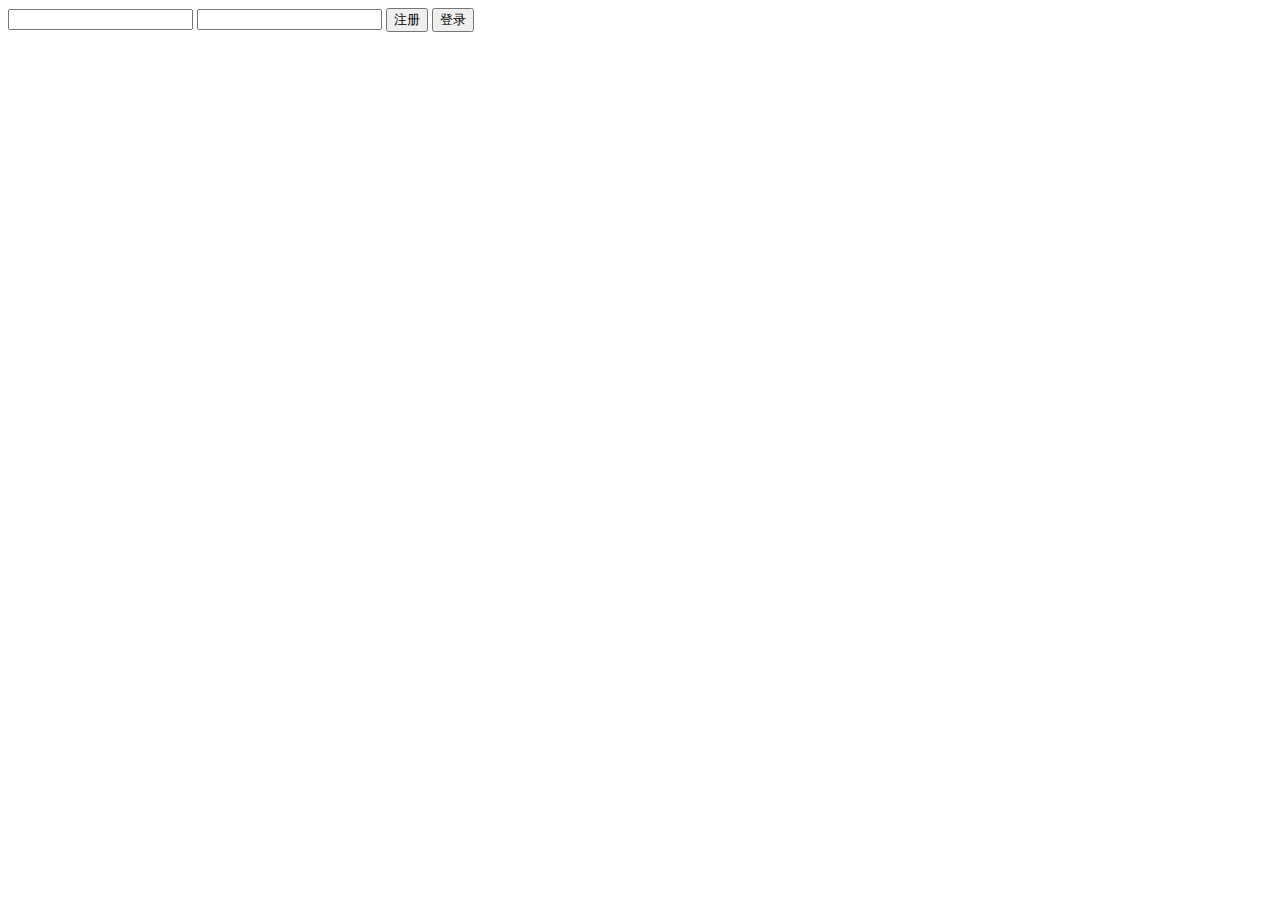
<file: 走秀网注册和等登陆功能/index.html>
<!DOCTYPE html>
<html>

	<head>
		<meta charset="UTF-8">
		<title></title>
	</head>

	<body>
		<input type="text" id="userID" />
		<input type="password" id="password" />
		<button id="registerBtn">注册</button>
		<button id="loginBtn">登录</button>
		<script src="http://libs.baidu.com/jquery/2.0.0/jquery.min.js"></script>
		<script type="text/javascript">
			document.getElementById('registerBtn').onclick = function() {
				userRigister();
			};
			document.getElementById('loginBtn').onclick = function() {
				userLogin();
			};

			function userRigister() {
				userSub("register",function(data){
					if(data=="0"){
						alert('用户名重复，请更换！')
					}else if(data=="1"){
						alert('注册成功')
					}else{
						alert('网络不好，请重新注册')
					}
				});
			};
			function userLogin() {
				userSub("login",function(data){
					if(data=="0"){
						alert('用户名重复，请更换！')
					}else if(data=="1"){
						alert('注册成功')
					}else{
						alert('网络不好，请重新注册')
					}
				});
			};
			function userSub(status,callback) {
				var user = getuserval(); 
				if(user) {
					$.get("http://datainfo.duapp.com/shopdata/userinfo.php", {
						status: status,
						userID: user.userID,
						password: user.password
					}, function(data) {
						//console.log(data)
						if(callback){//判断返回的是不是函数
							callback(data);
						};
					});
				};
			};
			//获取用户名密码（1）
			function getuserval() {
				var user = {
					userID: document.querySelector("#userID").value,
					password: document.querySelector("#password").value
				};
				return user;
			};
		</script>

	</body>

</html>
</file>
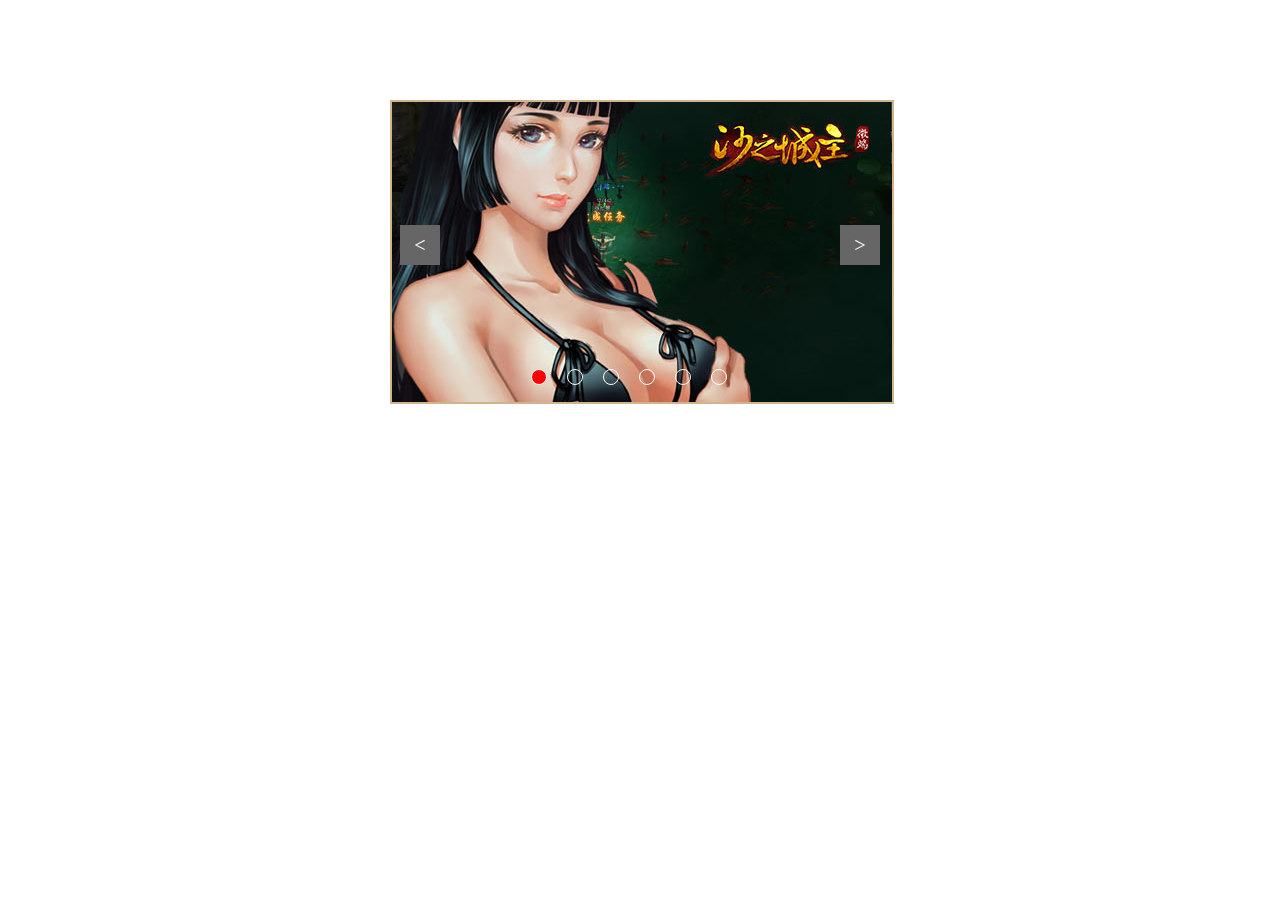
<file: 轮播图(jq)/index.html>
<!DOCTYPE html>
<html>

	<head>
		<meta charset="UTF-8">
		<title>jq版轮播图</title>
		<link rel="stylesheet" type="text/css" href="index.css" />
		<script src="http://libs.baidu.com/jquery/2.0.0/jquery.min.js"></script>
		<script type="text/javascript" src="index.js"></script>
	</head>

	<body>
		<div id="lunbotu">
			<ul id="imgs">
				<li class="img"><img src="img/img1.jpg" /></li>
				<li class="img"><img src="img/img2.jpg" /></li>
				<li class="img"><img src="img/img3.jpg" /></li>
				<li class="img"><img src="img/img4.jpg" /></li>
				<li class="img"><img src="img/img5.jpg" /></li>
				<li class="img"><img src="img/img6.jpg" /></li>
			</ul>
			<div id="tabs">
				<div class="tab dian"></div>
				<div class="tab"></div>
				<div class="tab"></div>
				<div class="tab"></div>
				<div class="tab"></div>
				<div class="tab"></div>
			</div>
			<div class="btn zuobtn">&lt;</div>
			<div class="btn youbtn">&gt;</div>
		</div>
	</body>

</html>
</file>
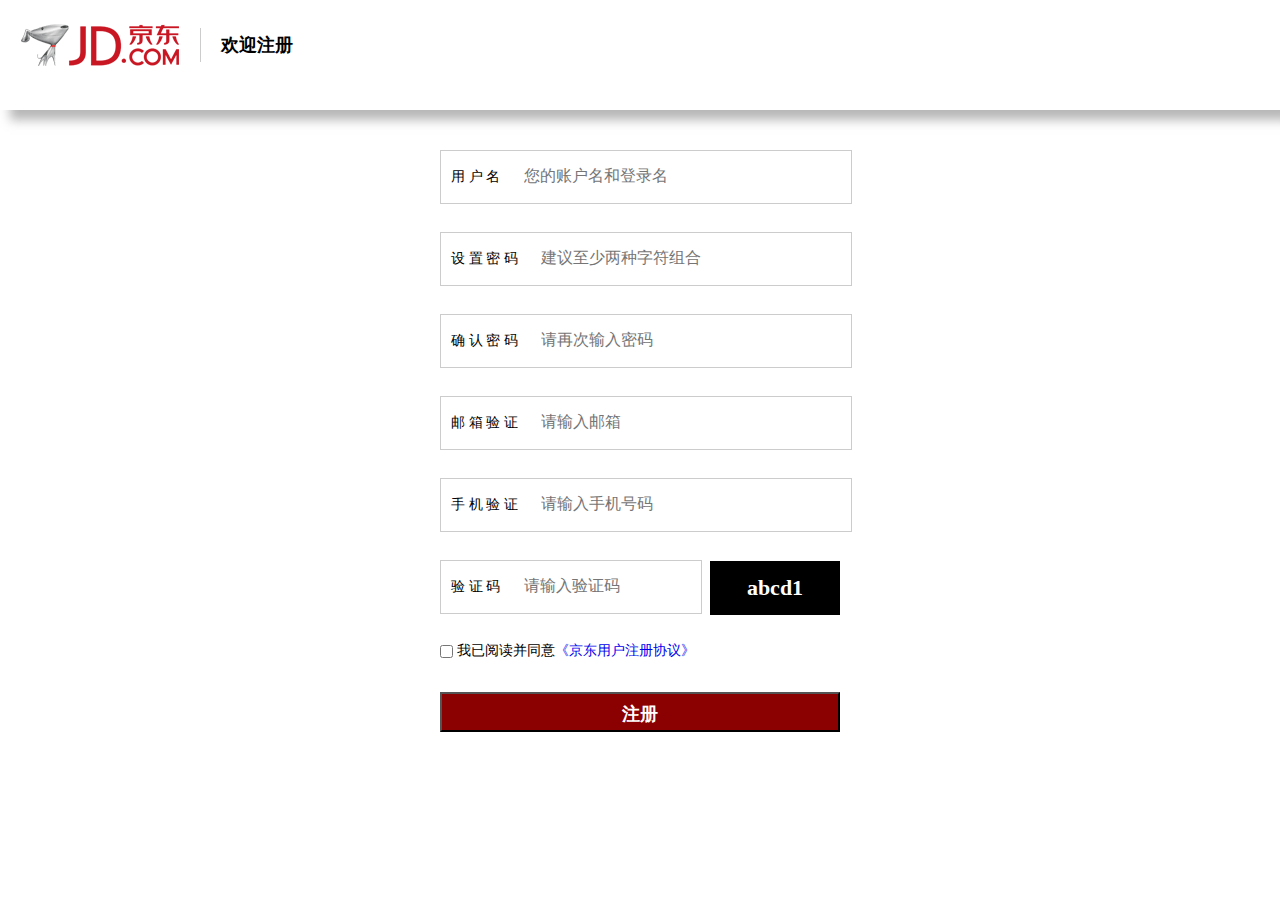
<file: 京东注册案例(js)/clinet/index.html>
<!DOCTYPE html>
<html>

	<head>
		<meta charset="UTF-8">
		<title>京东注册页面</title>
		<link rel="stylesheet" type="text/css" href="../css/index.css" />
	</head>

	<body>
		<!--头部-->
		<div class="header">
			<a href="https://www.jd.com" class="logo">京东</a>
			<div class="desc">欢迎注册</div>
		</div>
		<!--版心-->
		<div class="container">
			<!--京东注册模块-->
			<div class="register">
				<!--用户名组-->
				<div class="register-box">
					<!--表单项-->
					<div class="box">
						<label for="userName">用&nbsp;户&nbsp;名</label>
						<input type="text" id="userName" placeholder="您的账户名和登录名" />
						<i></i>
					</div>
					<!--提示信息-->
					<div class="tip">
						<i></i>
						<span></span>
					</div>
				</div>
				<!--设置密码组-->
				<div class="register-box">
					<!--表单项-->
					<div class="box">
						<label for="pwd">设 置 密 码</label>
						<input type="password" id="pwd" placeholder="建议至少两种字符组合" />
						<i></i>
					</div>
					<!--提示信息-->
					<div class="tip">
						<i></i>
						<span></span>
					</div>
				</div>
				<!--确认密码组-->
				<div class="register-box">
					<!--表单项-->
					<div class="box">
						<label for="pwdT">确 认 密 码</label>
						<input type="password" id="pwdT" placeholder="请再次输入密码" />
						<i></i>
					</div>
					<!--提示信息-->
					<div class="tip">
						<i></i>
						<span></span>
					</div>
				</div>
				<!--邮箱验证组-->
				<div class="register-box">
					<!--表单项-->
					<div class="box">
						<label for="email">邮 箱 验 证</label>
						<input type="email" id="email" placeholder="请输入邮箱" />
						<i></i>
					</div>
					<!--提示信息-->
					<div class="tip">
						<i></i>
						<span></span>
					</div>
				</div>
				<!--手机验证组-->
				<div class="register-box">
					<!--表单项-->
					<div class="box">
						<label for="mobile">手 机 验 证</label>
						<input type="text" id="mobile" placeholder="请输入手机号码" />
						<i></i>
					</div>
					<!--提示信息-->
					<div class="tip">
						<i></i>
						<span></span>
					</div>
				</div>
				<!--验证码-->
				<div class="register-box yzm">
					<!--表单项-->
					<div class="box">
						<label for="code">验&nbsp;证&nbsp;码</label>
						<input type="text" id="code" placeholder="请输入验证码" />
						<a href="#" id="updateCode">abcd1</a>
						<!--隐藏域-->
						<input type="hidden" id="code2" value="abcd1" />
					</div>
					<!--提示信息-->
					<div class="tip">
						<i></i>
						<span></span>
					</div>
				</div>
				<!--注册协议-->
				<div class="register-box xieyi">
					<!--表单项-->
					<div class="box">
						<input type="checkbox" id="ck" />
						<span>我已阅读并同意<a href="javascript:">《京东用户注册协议》</a></span>
					</div>
					<!--提示信息-->
					<div class="tip">
						<i></i>
						<span></span>
					</div>
				</div>
				<!--注册-->
				<button id="btn">注册</button>
			</div>
		</div>
		<script type="text/javascript" src="../js/index.js"></script>
	</body>

</html>
</file>
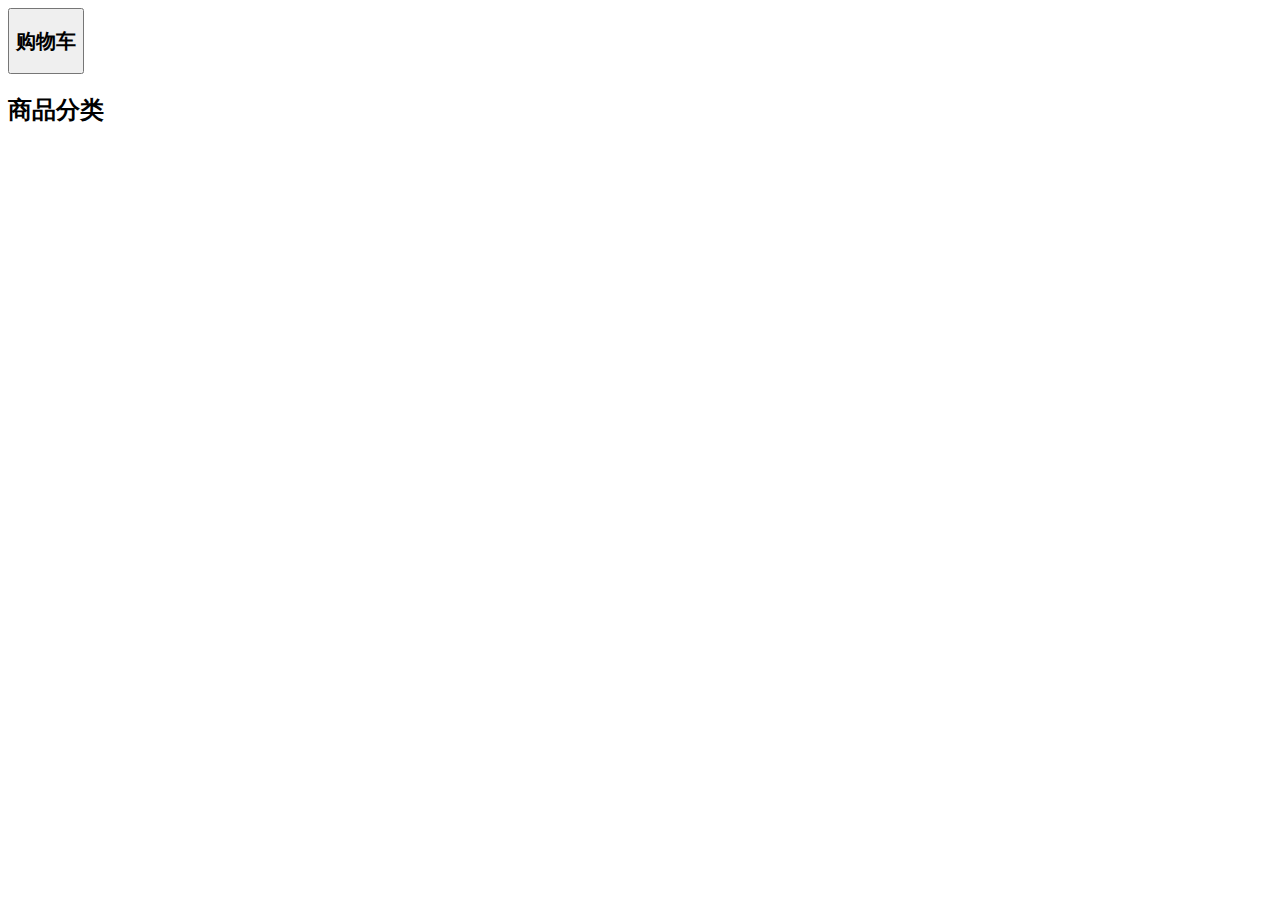
<file: 走秀网显示商品分类功能和点击跳转到详情页/classlist.html>
<!DOCTYPE html>
<html>

	<head>
		<meta charset="UTF-8">
		<title>显示商品分类</title>
		<link rel="stylesheet" type="text/css" href="iconfont/iconfont.css" />
	</head>
	<style type="text/css">
		.iconfont {
			margin: 0 10px;
			cursor: pointer;
		}
	</style>

	<body>

		<header>
			<!--<div class="btnbox posleft"></div>-->
			<div class="btnbox posright">
				<button><h2>购物车</h2></button>
			</div>
			<h2>商品分类</h2>
		</header>
		<article>
			<nav class="classlist_nav"></nav>
			<section class="classlist_box clearboth">

			</section>
		</article>
		<footer>
			<i></i>
		</footer>
		<script src="http://libs.baidu.com/jquery/2.0.0/jquery.min.js"></script>
		<script type="text/javascript">
			$(function() { //自调用用于默认加载的东西（2）
				getClassNav(function(data) {
					//console.log(data)  从返回的函数可以判断出来  返回的是数组中包含的对象
					var $nav = $(".classlist_nav");
					$.each(data, function(i, pra) {
						var icon = $("<i class='iconfont'>" + pra.icon + "</i>"); //显示商品图标
						$nav.append(icon); //将图标插入到HTML页面

						//点击icon实现 icon对应不同内容的实现（6.0）
						icon.on('click', function() {
							//点击icon调用不同的函数处理，这里可以直接获取到pra对应的classId
							//pra.classID;
							getproductlist({
								classID: pra.classID
							}, listcallback); //调用下面写好的方法

						});
					});
				});

				//显示默认商品（4）

				/*方法一：直接用匿名函数处理回调函数*/
				//getproductlist(function(data) { //空对像默认是参数
				//console.log("123") //测试默认参数对象写的是否正确	
				//});

				/*方法二：用有名函数处理回调函数（4.1）*/
				getproductlist(listcallback); //这里添加一个classId可以实现点击icon切换不同的内容（5.9）
				function listcallback(data) { //函数一个特点 谁调用谁传参数
					var $classlist_box = $('.classlist_box');
					$classlist_box.html(""); //请空 点击第二个 方便快速加载
					$.each(data, function(i, pra) {
						var goodsBox = $('<div class="list_goodsbox floatleft">');
						var imgbox = $('<div class="imgbox"><img src="' + pra.goodsListImg + '"/></div>'); //这里的img用于懒加载
						var titlebox = $('<div class="titlebox">' + pra.goodsName + '</div>');
						var pricebox = $('<div class="pricebox">' + pra.price + '</div>');
						goodsBox.append(imgbox);
						goodsBox.append(titlebox);
						goodsBox.append(pricebox);
						$classlist_box.append(goodsBox); //告诉我们是一个jquery对象

						
						//imgbox.height(goodsBox.width()*0.8);//下面代码可以控制图片的高度
						
						//点击显示商品详情
						goodsBox.on('click',function(){
							//在传参数的时候需要编码解码
							/*encodeURI()：编码，decodeURI()：解码*/
							var pra_code=encodeURI(pra.goodsID);
							window.location="goodsDtailes.html?goodsID="+pra_code;
						});
					});
				}
			});

			//获取商品列表分类参数（1）
			function getClassNav(callback) { //传递一个参数用于处理返回函数
				$.get('http://datainfo.duapp.com/shopdata/getclass.php',
					//根据api文档可知，不需要前端传回相关参数，可以直接使用function；
					function(data) { //data后台返回的数据 分为两种 一个是json 另外一个是0
						//console.log(typeof callback);
						if(typeof callback == 'function') {
							callback(JSON.parse(data)); //JSON.parse() 方法用于将一个 JSON 字符串转换为对象
						};
					});
			};

			//获取商品或者列表(3)
			function getproductlist(opt, callback) { //opt为客户传递的参数对象 callback返回对象
				var pra = { //设置默认的参数
					classID: "",
					goodsID: "",
					pageCode: 0,
					linenumber: 10
				};

				//判断用户传入参数的个数（5）
				var nompra = arguments;
				//console.log(nompra.length);//console出来的是2
				if(nompra.length == 1) { //如果用户是否只传了一个参数
					if(typeof nompra[0] == 'function') { //如果用户传入的第一个参数 是function
						var callback = nompra[0]; //就把赋值给 callback
					}
				} else {
					var callback = callback;
				};

				$.extend(pra, opt); //pot对象会覆盖前面的pra,相同的名会覆盖，不同名的会保留

				//getjson专门用于处理jsonp数据，将其转化成json，在路径末尾加?callback=?,就会随机返回随机函数名
				$.getJSON('http://datainfo.duapp.com/shopdata/getGoods.php?callback=?', /*请求数据，通过$.getJSON()访问jsonp接口*/
					pra,
					function(data) {
						if(typeof callback == 'function') {
							callback(data); //使用typeof来data判断数据类型 入类型是string就转码 object责不用
						}
					})
			};
			//接收地址栏参数
			function getUrlPra(praName) {
				var praText = window.location.search.substr(1); //search截取？后面的地址,subStr()从第一位开始截取
				var arr = praText.split('&'); //以&号进行切割 分成前后两个参数
				var arrPra = []; //由参数值和参数名组合成的数据
				for(var i = 0; i < arr.length; i++) {
					arrPra[i] = arr[i].split('=');
				};
				for(var x = 0; x < arrPra.length; x++) {
					if(arrPra[x][0] = praName) {
						return arrPra[x][1];
					};
				};
				return false;
			};
			//商品名称搜索函数
			function selectedGo(opt, callback) {
				var pra = {
					selectText: '',
					pageCode: 0,
					linenumber: 6 //每页显示多少条数据	
				};
				$.extend(pra, opt);
				//不适用参数判断 直接ajax
				$.getJSON('http://datainfo.duapp.com/shopdata/selectGoodes.php?callback=?', pra, function(data) {
					if(typeof callback == 'function') {
						callback(data);
					};
				});
			};
		</script>
	</body>

</html>
</file>
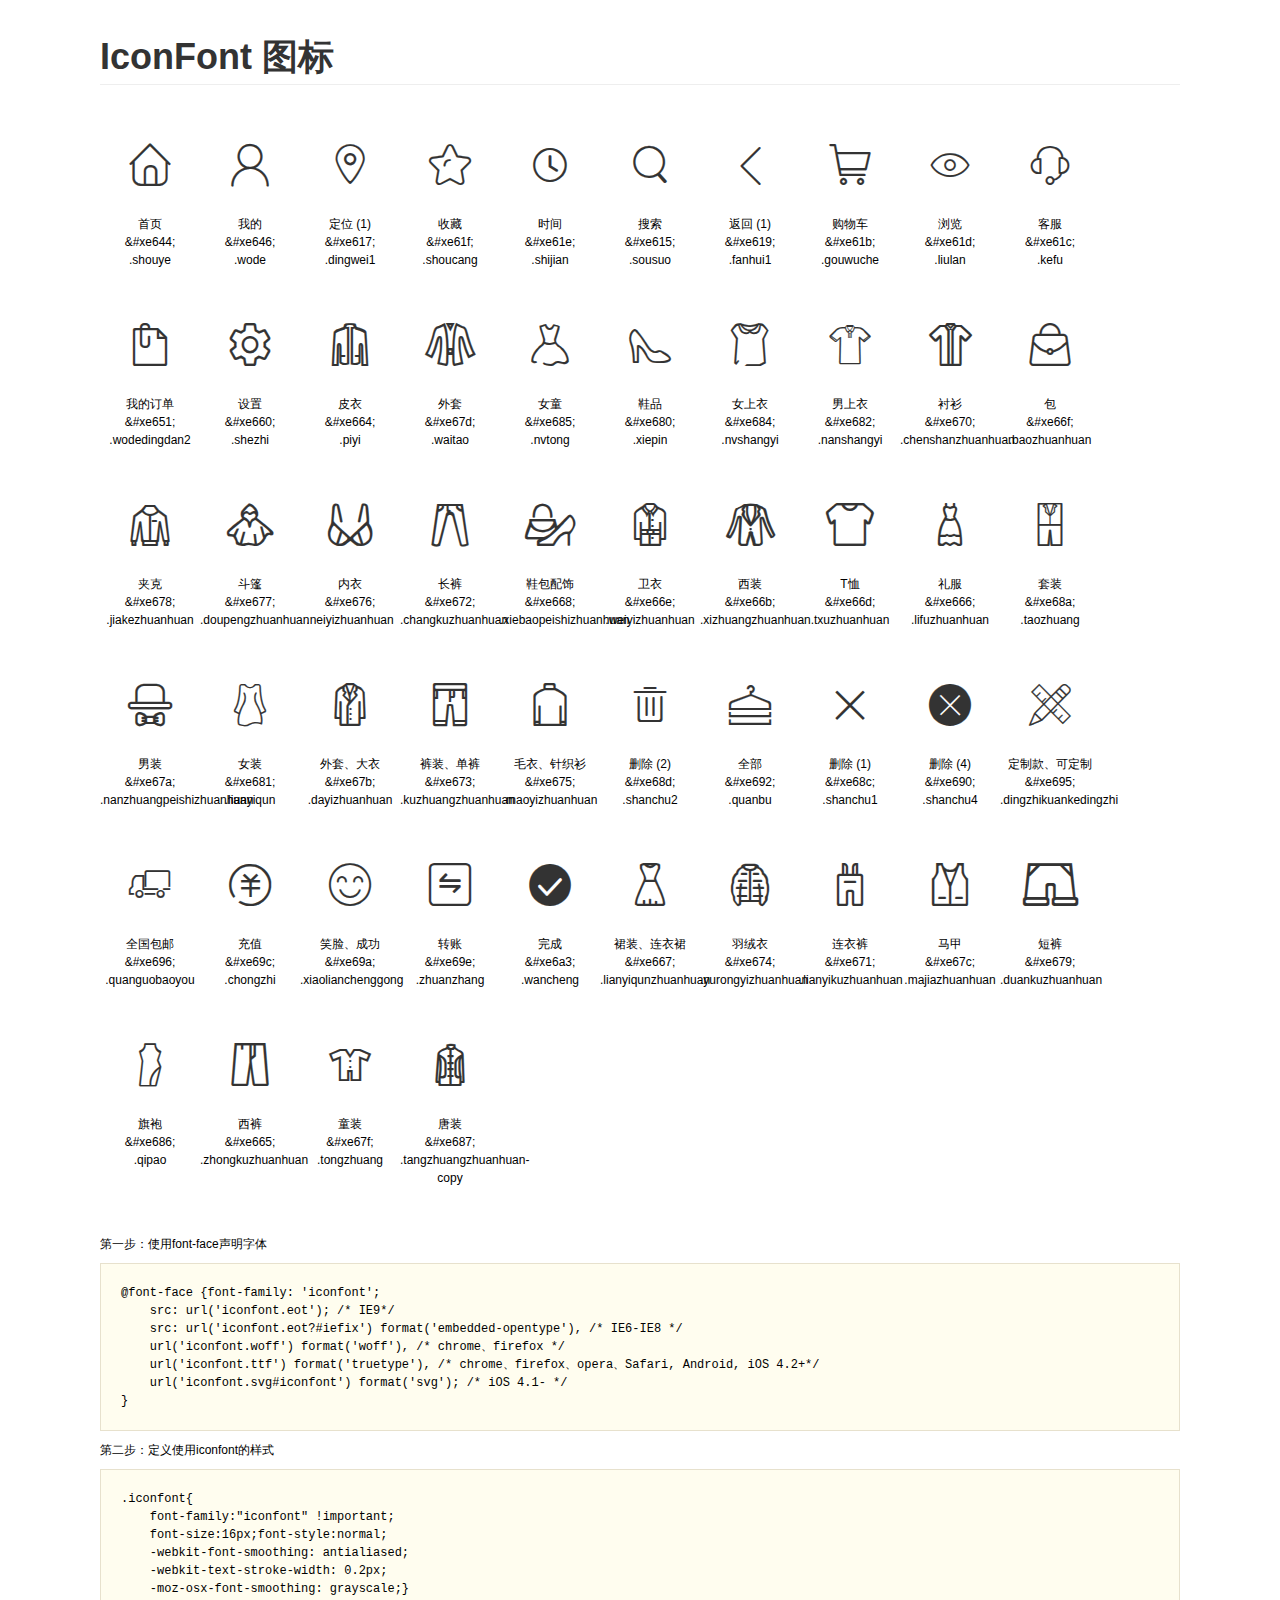
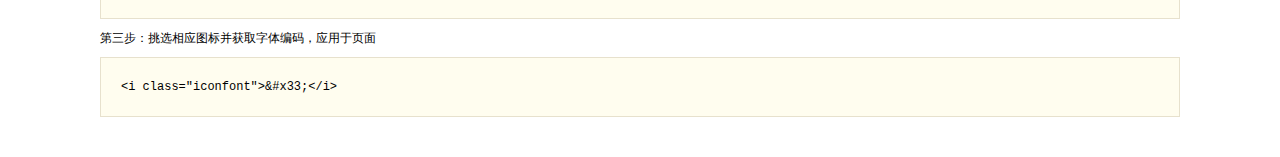
<file: 走秀网显示商品分类功能和点击跳转到详情页/iconfont/demo.html>
<!DOCTYPE html>
<html>
<head>
    <meta charset="utf-8"/>
    <title>IconFont</title>
    <link rel="stylesheet" href="demo.css">
    <link rel="stylesheet" href="iconfont.css">
</head>
<body>
    <div class="main">
        <h1>IconFont 图标</h1>
        <ul class="icon_lists clear">
            
                <li>
                <i class="icon iconfont">&#xe644;</i>
                    <div class="name">首页</div>
                    <div class="code">&amp;#xe644;</div>
                    <div class="fontclass">.shouye</div>
                </li>
            
                <li>
                <i class="icon iconfont">&#xe646;</i>
                    <div class="name">我的</div>
                    <div class="code">&amp;#xe646;</div>
                    <div class="fontclass">.wode</div>
                </li>
            
                <li>
                <i class="icon iconfont">&#xe617;</i>
                    <div class="name">定位 (1)</div>
                    <div class="code">&amp;#xe617;</div>
                    <div class="fontclass">.dingwei1</div>
                </li>
            
                <li>
                <i class="icon iconfont">&#xe61f;</i>
                    <div class="name">收藏</div>
                    <div class="code">&amp;#xe61f;</div>
                    <div class="fontclass">.shoucang</div>
                </li>
            
                <li>
                <i class="icon iconfont">&#xe61e;</i>
                    <div class="name">时间</div>
                    <div class="code">&amp;#xe61e;</div>
                    <div class="fontclass">.shijian</div>
                </li>
            
                <li>
                <i class="icon iconfont">&#xe615;</i>
                    <div class="name">搜索</div>
                    <div class="code">&amp;#xe615;</div>
                    <div class="fontclass">.sousuo</div>
                </li>
            
                <li>
                <i class="icon iconfont">&#xe619;</i>
                    <div class="name">返回 (1)</div>
                    <div class="code">&amp;#xe619;</div>
                    <div class="fontclass">.fanhui1</div>
                </li>
            
                <li>
                <i class="icon iconfont">&#xe61b;</i>
                    <div class="name">购物车</div>
                    <div class="code">&amp;#xe61b;</div>
                    <div class="fontclass">.gouwuche</div>
                </li>
            
                <li>
                <i class="icon iconfont">&#xe61d;</i>
                    <div class="name">浏览</div>
                    <div class="code">&amp;#xe61d;</div>
                    <div class="fontclass">.liulan</div>
                </li>
            
                <li>
                <i class="icon iconfont">&#xe61c;</i>
                    <div class="name">客服</div>
                    <div class="code">&amp;#xe61c;</div>
                    <div class="fontclass">.kefu</div>
                </li>
            
                <li>
                <i class="icon iconfont">&#xe651;</i>
                    <div class="name">我的订单</div>
                    <div class="code">&amp;#xe651;</div>
                    <div class="fontclass">.wodedingdan2</div>
                </li>
            
                <li>
                <i class="icon iconfont">&#xe660;</i>
                    <div class="name">设置</div>
                    <div class="code">&amp;#xe660;</div>
                    <div class="fontclass">.shezhi</div>
                </li>
            
                <li>
                <i class="icon iconfont">&#xe664;</i>
                    <div class="name">皮衣</div>
                    <div class="code">&amp;#xe664;</div>
                    <div class="fontclass">.piyi</div>
                </li>
            
                <li>
                <i class="icon iconfont">&#xe67d;</i>
                    <div class="name">外套</div>
                    <div class="code">&amp;#xe67d;</div>
                    <div class="fontclass">.waitao</div>
                </li>
            
                <li>
                <i class="icon iconfont">&#xe685;</i>
                    <div class="name">女童</div>
                    <div class="code">&amp;#xe685;</div>
                    <div class="fontclass">.nvtong</div>
                </li>
            
                <li>
                <i class="icon iconfont">&#xe680;</i>
                    <div class="name">鞋品</div>
                    <div class="code">&amp;#xe680;</div>
                    <div class="fontclass">.xiepin</div>
                </li>
            
                <li>
                <i class="icon iconfont">&#xe684;</i>
                    <div class="name">女上衣</div>
                    <div class="code">&amp;#xe684;</div>
                    <div class="fontclass">.nvshangyi</div>
                </li>
            
                <li>
                <i class="icon iconfont">&#xe682;</i>
                    <div class="name">男上衣</div>
                    <div class="code">&amp;#xe682;</div>
                    <div class="fontclass">.nanshangyi</div>
                </li>
            
                <li>
                <i class="icon iconfont">&#xe670;</i>
                    <div class="name">衬衫</div>
                    <div class="code">&amp;#xe670;</div>
                    <div class="fontclass">.chenshanzhuanhuan</div>
                </li>
            
                <li>
                <i class="icon iconfont">&#xe66f;</i>
                    <div class="name">包</div>
                    <div class="code">&amp;#xe66f;</div>
                    <div class="fontclass">.baozhuanhuan</div>
                </li>
            
                <li>
                <i class="icon iconfont">&#xe678;</i>
                    <div class="name">夹克 </div>
                    <div class="code">&amp;#xe678;</div>
                    <div class="fontclass">.jiakezhuanhuan</div>
                </li>
            
                <li>
                <i class="icon iconfont">&#xe677;</i>
                    <div class="name">斗篷</div>
                    <div class="code">&amp;#xe677;</div>
                    <div class="fontclass">.doupengzhuanhuan</div>
                </li>
            
                <li>
                <i class="icon iconfont">&#xe676;</i>
                    <div class="name">内衣 </div>
                    <div class="code">&amp;#xe676;</div>
                    <div class="fontclass">.neiyizhuanhuan</div>
                </li>
            
                <li>
                <i class="icon iconfont">&#xe672;</i>
                    <div class="name">长裤</div>
                    <div class="code">&amp;#xe672;</div>
                    <div class="fontclass">.changkuzhuanhuan</div>
                </li>
            
                <li>
                <i class="icon iconfont">&#xe668;</i>
                    <div class="name">鞋包配饰</div>
                    <div class="code">&amp;#xe668;</div>
                    <div class="fontclass">.xiebaopeishizhuanhuan</div>
                </li>
            
                <li>
                <i class="icon iconfont">&#xe66e;</i>
                    <div class="name">卫衣</div>
                    <div class="code">&amp;#xe66e;</div>
                    <div class="fontclass">.weiyizhuanhuan</div>
                </li>
            
                <li>
                <i class="icon iconfont">&#xe66b;</i>
                    <div class="name">西装</div>
                    <div class="code">&amp;#xe66b;</div>
                    <div class="fontclass">.xizhuangzhuanhuan</div>
                </li>
            
                <li>
                <i class="icon iconfont">&#xe66d;</i>
                    <div class="name">T恤 </div>
                    <div class="code">&amp;#xe66d;</div>
                    <div class="fontclass">.txuzhuanhuan</div>
                </li>
            
                <li>
                <i class="icon iconfont">&#xe666;</i>
                    <div class="name">礼服 </div>
                    <div class="code">&amp;#xe666;</div>
                    <div class="fontclass">.lifuzhuanhuan</div>
                </li>
            
                <li>
                <i class="icon iconfont">&#xe68a;</i>
                    <div class="name">套装</div>
                    <div class="code">&amp;#xe68a;</div>
                    <div class="fontclass">.taozhuang</div>
                </li>
            
                <li>
                <i class="icon iconfont">&#xe67a;</i>
                    <div class="name">男装</div>
                    <div class="code">&amp;#xe67a;</div>
                    <div class="fontclass">.nanzhuangpeishizhuanhuan</div>
                </li>
            
                <li>
                <i class="icon iconfont">&#xe681;</i>
                    <div class="name">女装</div>
                    <div class="code">&amp;#xe681;</div>
                    <div class="fontclass">.lianyiqun</div>
                </li>
            
                <li>
                <i class="icon iconfont">&#xe67b;</i>
                    <div class="name">外套、大衣 </div>
                    <div class="code">&amp;#xe67b;</div>
                    <div class="fontclass">.dayizhuanhuan</div>
                </li>
            
                <li>
                <i class="icon iconfont">&#xe673;</i>
                    <div class="name">裤装、单裤</div>
                    <div class="code">&amp;#xe673;</div>
                    <div class="fontclass">.kuzhuangzhuanhuan</div>
                </li>
            
                <li>
                <i class="icon iconfont">&#xe675;</i>
                    <div class="name">毛衣、针织衫</div>
                    <div class="code">&amp;#xe675;</div>
                    <div class="fontclass">.maoyizhuanhuan</div>
                </li>
            
                <li>
                <i class="icon iconfont">&#xe68d;</i>
                    <div class="name">删除 (2)</div>
                    <div class="code">&amp;#xe68d;</div>
                    <div class="fontclass">.shanchu2</div>
                </li>
            
                <li>
                <i class="icon iconfont">&#xe692;</i>
                    <div class="name">全部</div>
                    <div class="code">&amp;#xe692;</div>
                    <div class="fontclass">.quanbu</div>
                </li>
            
                <li>
                <i class="icon iconfont">&#xe68c;</i>
                    <div class="name">删除 (1)</div>
                    <div class="code">&amp;#xe68c;</div>
                    <div class="fontclass">.shanchu1</div>
                </li>
            
                <li>
                <i class="icon iconfont">&#xe690;</i>
                    <div class="name">删除 (4)</div>
                    <div class="code">&amp;#xe690;</div>
                    <div class="fontclass">.shanchu4</div>
                </li>
            
                <li>
                <i class="icon iconfont">&#xe695;</i>
                    <div class="name">定制款、可定制</div>
                    <div class="code">&amp;#xe695;</div>
                    <div class="fontclass">.dingzhikuankedingzhi</div>
                </li>
            
                <li>
                <i class="icon iconfont">&#xe696;</i>
                    <div class="name">全国包邮</div>
                    <div class="code">&amp;#xe696;</div>
                    <div class="fontclass">.quanguobaoyou</div>
                </li>
            
                <li>
                <i class="icon iconfont">&#xe69c;</i>
                    <div class="name">充值</div>
                    <div class="code">&amp;#xe69c;</div>
                    <div class="fontclass">.chongzhi</div>
                </li>
            
                <li>
                <i class="icon iconfont">&#xe69a;</i>
                    <div class="name">笑脸、成功</div>
                    <div class="code">&amp;#xe69a;</div>
                    <div class="fontclass">.xiaolianchenggong</div>
                </li>
            
                <li>
                <i class="icon iconfont">&#xe69e;</i>
                    <div class="name">转账</div>
                    <div class="code">&amp;#xe69e;</div>
                    <div class="fontclass">.zhuanzhang</div>
                </li>
            
                <li>
                <i class="icon iconfont">&#xe6a3;</i>
                    <div class="name">完成</div>
                    <div class="code">&amp;#xe6a3;</div>
                    <div class="fontclass">.wancheng</div>
                </li>
            
                <li>
                <i class="icon iconfont">&#xe667;</i>
                    <div class="name">裙装、连衣裙</div>
                    <div class="code">&amp;#xe667;</div>
                    <div class="fontclass">.lianyiqunzhuanhuan</div>
                </li>
            
                <li>
                <i class="icon iconfont">&#xe674;</i>
                    <div class="name">羽绒衣</div>
                    <div class="code">&amp;#xe674;</div>
                    <div class="fontclass">.yurongyizhuanhuan</div>
                </li>
            
                <li>
                <i class="icon iconfont">&#xe671;</i>
                    <div class="name">连衣裤</div>
                    <div class="code">&amp;#xe671;</div>
                    <div class="fontclass">.lianyikuzhuanhuan</div>
                </li>
            
                <li>
                <i class="icon iconfont">&#xe67c;</i>
                    <div class="name">马甲</div>
                    <div class="code">&amp;#xe67c;</div>
                    <div class="fontclass">.majiazhuanhuan</div>
                </li>
            
                <li>
                <i class="icon iconfont">&#xe679;</i>
                    <div class="name">短裤 </div>
                    <div class="code">&amp;#xe679;</div>
                    <div class="fontclass">.duankuzhuanhuan</div>
                </li>
            
                <li>
                <i class="icon iconfont">&#xe686;</i>
                    <div class="name">旗袍</div>
                    <div class="code">&amp;#xe686;</div>
                    <div class="fontclass">.qipao</div>
                </li>
            
                <li>
                <i class="icon iconfont">&#xe665;</i>
                    <div class="name">西裤</div>
                    <div class="code">&amp;#xe665;</div>
                    <div class="fontclass">.zhongkuzhuanhuan</div>
                </li>
            
                <li>
                <i class="icon iconfont">&#xe67f;</i>
                    <div class="name">童装</div>
                    <div class="code">&amp;#xe67f;</div>
                    <div class="fontclass">.tongzhuang</div>
                </li>
            
                <li>
                <i class="icon iconfont">&#xe687;</i>
                    <div class="name">唐装 </div>
                    <div class="code">&amp;#xe687;</div>
                    <div class="fontclass">.tangzhuangzhuanhuan-copy</div>
                </li>
            
        </ul>


        <div class="helps">
            第一步：使用font-face声明字体
            <pre>
@font-face {font-family: 'iconfont';
    src: url('iconfont.eot'); /* IE9*/
    src: url('iconfont.eot?#iefix') format('embedded-opentype'), /* IE6-IE8 */
    url('iconfont.woff') format('woff'), /* chrome、firefox */
    url('iconfont.ttf') format('truetype'), /* chrome、firefox、opera、Safari, Android, iOS 4.2+*/
    url('iconfont.svg#iconfont') format('svg'); /* iOS 4.1- */
}
</pre>
第二步：定义使用iconfont的样式
            <pre>
.iconfont{
    font-family:"iconfont" !important;
    font-size:16px;font-style:normal;
    -webkit-font-smoothing: antialiased;
    -webkit-text-stroke-width: 0.2px;
    -moz-osx-font-smoothing: grayscale;}
</pre>
第三步：挑选相应图标并获取字体编码，应用于页面
<pre>
&lt;i class="iconfont"&gt;&amp;#x33;&lt;/i&gt;
</pre>
        </div>

    </div>
</body>
</html>
</file>
<file: 轮播图(jq)/index.css>
*{
	margin: 0;
	padding: 0;
}
#lunbotu{
	width: 500px;
	height: 300px;
	margin: 100px auto;
	position: relative;
}
ul{
	width: 500px;
	height: 300px;
	border: 2px solid tan;
	overflow: hidden;
}
ul li{
	width: 500px;
	height: 300px;
	float: left;
}
ul li img{
	display: inline-block;
	width: 100%;
	height: auto;
}
#tabs{
	width: 225px;
	height: 30px;
	position: absolute;
	left:131px ;
	bottom: 1px;
}
#tabs .tab{
	width: 14px;
	height: 14px;
	border-radius: 50%;
	border: 1px solid #FFFFFF;
	float: left;
	margin: 0 10px;	
}
#tabs .tab.dian{
	background: red;
}
.btn{
	width: 40px;
	height: 40px;
	line-height: 40px;
	background: #666666;
	color: #FFFFFF;
	font-size: 20px;
	text-align: center;
	position: absolute;
	cursor: pointer;
}
.zuobtn{
	left: 10px;
	bottom: 45%;
}
.youbtn{
	right: 10px;
	bottom: 45%;
}
</file>
<file: 京东注册案例(js)/css/index.css>
/*重置默认的外边距和内边距*/

* {
	margin: 0;
	padding: 0;
}


/*常用标签的样式重置*/

i {
	font-style: normal;
}

a {
	text-decoration: none;
}

input {
	outline: none;
	border: none;
}


/*设定html和body的宽度为100%*/

html,
body {
	width: 100%;
	font-size: 14px;
}


/*头部*/

.header {
	width: 100%;
	height: 110px;
	/*阴影*/
	box-shadow: 10px 10px 10px rgba(111, 111, 111, .5);
	position: relative;
}

.header .logo {
	display: inline-block;
	width: 160px;
	height: 50px;
	background: url(../img/icon.png) no-repeat;
	/*将京东的文字进行缩进*/
	text-indent: -100px;
	position: absolute;
	left: 20px;
	top: 20px;
}

.header .desc {
	font-size: 18px;
	line-height: 34px;
	border-left: 1px solid #ccc;
	position: absolute;
	left: 200px;
	top: 28px;
	padding-left: 20px;
	font-weight: bold;
}


/*内容模块*/

.container {
	width: 1210px;
	margin: 0 auto;
}


/*----------------------京东注册模块------------------------*/

.register {
	padding-top: 40px;
	width: 400px;
	margin: 0 auto;
}

.register-box {
	width: 100%;
	height: 52px;
	padding-bottom: 30px;
}

.register .box {
	width: 100%;
	height: 100%;
	line-height: 52px;
	padding-left: 10px;
	border: 1px solid #ccc;
	position: relative;
}


/*错误样式提示之边框*/

.register .box.error {
	border: 1px solid red;
}

.register .box input {
	font-size: 16px;
	width: 200px;
	padding-left: 20px;
}


/*表单边框输入正确提示符号*/

.register .box.right i {
	width: 20px;
	height: 20px;
	background: url(../img/right.png)no-repeat center center;
	position: absolute;
	top: 50%;
	right: 10px;
	margin-top: -10px;
}


/*表单下方输入提示信息*/

.register-box .tip {
	width: 100%;
	line-height: 30px;
	font-size: 12px;
}

.register-box .tip i {
	display: inline-block;
	width: 20px;
	height: 20px;
	vertical-align: middle;
}

.register-box .tip span {
	color: #CCCCCC;
}
/*提示信息隐藏样式*/
.register-box .tip.hide{
	display: none;
}

/*提示信息默认样式*/

.register-box .tip.default i {
	background: url(../img/default.png)no-repeat center center;
	margin-left: 2px;
}

.register-box .tip.default span {
	color: #ccc;
}


/*提示信息错误样式*/

.register-box .tip.error i {
	background: url(../img/error.png) no-repeat center center;
}

.register-box .tip.error span {
	color: red;
}


/*密码强度弱*/

.register-box .tip.ruo i {
	background: url(../img/ruo.png) no-repeat center center;
}


/*密码强度中*/

.register-box .tip.zhong i {
	background: url(../img/zhong.png) no-repeat center center;
}


/*密码强度强*/

.register-box .tip.qiang i {
	background: url(../img/qiang.png) no-repeat center center;
}


/*京东用户注册协议*/

.register-box.xieyi {
	width: 100%;
	height: 20px;
	padding-bottom: 30px;
}

.register-box.xieyi .box {
	line-height: normal;
	padding: 0;
	border: none;
}

.register-box.xieyi .box.error {
	line-height: normal;
	padding: 0;
	border: 1px solid red;
}

.register-box.xieyi .box input {
	width: auto;
	vertical-align: middle;
}
/*注册按钮*/
.register button{
	width: 100%;
	height: 40px;
	font:bold 18px/40px "宋体";
	color: white;
	background-color: darkred;
	outline-color: white;
}
/*验证码*/
.register-box.yzm{
	position: relative;
}
.register-box.yzm .box{
	width: 250px;
	position: static;
}
.register-box.yzm .box input{
	width: 100px;
}
.register-box.yzm .box a{
	position: absolute;
	width: 130px;
	background-color: #000;
	font:bold 22px/54px "微软雅黑";
	text-align: center;
	right: 0;
	color: #fff;;
}
.register-box.yzm .box a:active{
	color:#fff ;
}
</file>
<file: 走秀网显示商品分类功能和点击跳转到详情页/iconfont/iconfont.css>
@font-face {font-family: "iconfont";
  src: url('iconfont.eot?t=1462957231'); /* IE9*/
  src: url('iconfont.eot?t=1462957231#iefix') format('embedded-opentype'), /* IE6-IE8 */
  url('iconfont.woff?t=1462957231') format('woff'), /* chrome, firefox */
  url('iconfont.ttf?t=1462957231') format('truetype'), /* chrome, firefox, opera, Safari, Android, iOS 4.2+*/
  url('iconfont.svg?t=1462957231#iconfont') format('svg'); /* iOS 4.1- */
}

.iconfont {
  font-family:"iconfont" !important;
  font-size:16px;
  font-style:normal;
  -webkit-font-smoothing: antialiased;
  -webkit-text-stroke-width: 0.2px;
  -moz-osx-font-smoothing: grayscale;
}
.icon-shouye:before { content: "\e644"; }
.icon-wode:before { content: "\e646"; }
.icon-dingwei1:before { content: "\e617"; }
.icon-shoucang:before { content: "\e61f"; }
.icon-shijian:before { content: "\e61e"; }
.icon-sousuo:before { content: "\e615"; }
.icon-fanhui1:before { content: "\e619"; }
.icon-gouwuche:before { content: "\e61b"; }
.icon-liulan:before { content: "\e61d"; }
.icon-kefu:before { content: "\e61c"; }
.icon-wodedingdan2:before { content: "\e651"; }
.icon-shezhi:before { content: "\e660"; }
.icon-piyi:before { content: "\e664"; }
.icon-waitao:before { content: "\e67d"; }
.icon-nvtong:before { content: "\e685"; }
.icon-xiepin:before { content: "\e680"; }
.icon-nvshangyi:before { content: "\e684"; }
.icon-nanshangyi:before { content: "\e682"; }
.icon-chenshanzhuanhuan:before { content: "\e670"; }
.icon-baozhuanhuan:before { content: "\e66f"; }
.icon-jiakezhuanhuan:before { content: "\e678"; }
.icon-doupengzhuanhuan:before { content: "\e677"; }
.icon-neiyizhuanhuan:before { content: "\e676"; }
.icon-changkuzhuanhuan:before { content: "\e672"; }
.icon-xiebaopeishizhuanhuan:before { content: "\e668"; }
.icon-weiyizhuanhuan:before { content: "\e66e"; }
.icon-xizhuangzhuanhuan:before { content: "\e66b"; }
.icon-txuzhuanhuan:before { content: "\e66d"; }
.icon-lifuzhuanhuan:before { content: "\e666"; }
.icon-taozhuang:before { content: "\e68a"; }
.icon-nanzhuangpeishizhuanhuan:before { content: "\e67a"; }
.icon-lianyiqun:before { content: "\e681"; }
.icon-dayizhuanhuan:before { content: "\e67b"; }
.icon-kuzhuangzhuanhuan:before { content: "\e673"; }
.icon-maoyizhuanhuan:before { content: "\e675"; }
.icon-shanchu2:before { content: "\e68d"; }
.icon-quanbu:before { content: "\e692"; }
.icon-shanchu1:before { content: "\e68c"; }
.icon-shanchu4:before { content: "\e690"; }
.icon-dingzhikuankedingzhi:before { content: "\e695"; }
.icon-quanguobaoyou:before { content: "\e696"; }
.icon-chongzhi:before { content: "\e69c"; }
.icon-xiaolianchenggong:before { content: "\e69a"; }
.icon-zhuanzhang:before { content: "\e69e"; }
.icon-wancheng:before { content: "\e6a3"; }
.icon-lianyiqunzhuanhuan:before { content: "\e667"; }
.icon-yurongyizhuanhuan:before { content: "\e674"; }
.icon-lianyikuzhuanhuan:before { content: "\e671"; }
.icon-majiazhuanhuan:before { content: "\e67c"; }
.icon-duankuzhuanhuan:before { content: "\e679"; }
.icon-qipao:before { content: "\e686"; }
.icon-zhongkuzhuanhuan:before { content: "\e665"; }
.icon-tongzhuang:before { content: "\e67f"; }
.icon-tangzhuangzhuanhuan-copy:before { content: "\e687"; }
</file>
<file: 走秀网显示商品分类功能和点击跳转到详情页/iconfont/demo.css>
*{margin: 0;padding: 0;list-style: none;}
/*
KISSY CSS Reset
理念：1. reset 的目的不是清除浏览器的默认样式，这仅是部分工作。清除和重置是紧密不可分的。
2. reset 的目的不是让默认样式在所有浏览器下一致，而是减少默认样式有可能带来的问题。
3. reset 期望提供一套普适通用的基础样式。但没有银弹，推荐根据具体需求，裁剪和修改后再使用。
特色：1. 适应中文；2. 基于最新主流浏览器。
维护：玉伯<lifesinger@gmail.com>, 正淳<ragecarrier@gmail.com>
 */

/** 清除内外边距 **/
body, h1, h2, h3, h4, h5, h6, hr, p, blockquote, /* structural elements 结构元素 */
dl, dt, dd, ul, ol, li, /* list elements 列表元素 */
pre, /* text formatting elements 文本格式元素 */
form, fieldset, legend, button, input, textarea, /* form elements 表单元素 */
th, td /* table elements 表格元素 */ {
  margin: 0;
  padding: 0;
}

/** 设置默认字体 **/
body,
button, input, select, textarea /* for ie */ {
  font: 12px/1.5 tahoma, arial, \5b8b\4f53, sans-serif;
}
h1, h2, h3, h4, h5, h6 { font-size: 100%; }
address, cite, dfn, em, var { font-style: normal; } /* 将斜体扶正 */
code, kbd, pre, samp { font-family: courier new, courier, monospace; } /* 统一等宽字体 */
small { font-size: 12px; } /* 小于 12px 的中文很难阅读，让 small 正常化 */

/** 重置列表元素 **/
ul, ol { list-style: none; }

/** 重置文本格式元素 **/
a { text-decoration: none; }
a:hover { text-decoration: underline; }


/** 重置表单元素 **/
legend { color: #000; } /* for ie6 */
fieldset, img { border: 0; } /* img 搭车：让链接里的 img 无边框 */
button, input, select, textarea { font-size: 100%; } /* 使得表单元素在 ie 下能继承字体大小 */
/* 注：optgroup 无法扶正 */

/** 重置表格元素 **/
table { border-collapse: collapse; border-spacing: 0; }

/* 清除浮动 */
.ks-clear:after, .clear:after {
  content: '\20';
  display: block;
  height: 0;
  clear: both;
}
.ks-clear, .clear {
  *zoom: 1;
}

.main {padding: 30px 100px;}
.main h1{font-size:36px; color:#333; text-align:left;margin-bottom:30px; border-bottom: 1px solid #eee;}

.helps{margin-top:40px;}
.helps pre{
  padding:20px;
  margin:10px 0;
  border:solid 1px #e7e1cd;
  background-color: #fffdef;
  overflow: auto;
}

.icon_lists li{
  float:left;
  width: 100px;
  height:180px;
  text-align: center;
}
.icon_lists .icon{
  font-size: 42px;
  line-height: 100px;
  margin: 10px 0;
  color:#333;
  -webkit-transition: font-size 0.25s ease-out 0s;
  -moz-transition: font-size 0.25s ease-out 0s;
  transition: font-size 0.25s ease-out 0s;

}
.icon_lists .icon:hover{
  font-size: 100px;
}
</file>
